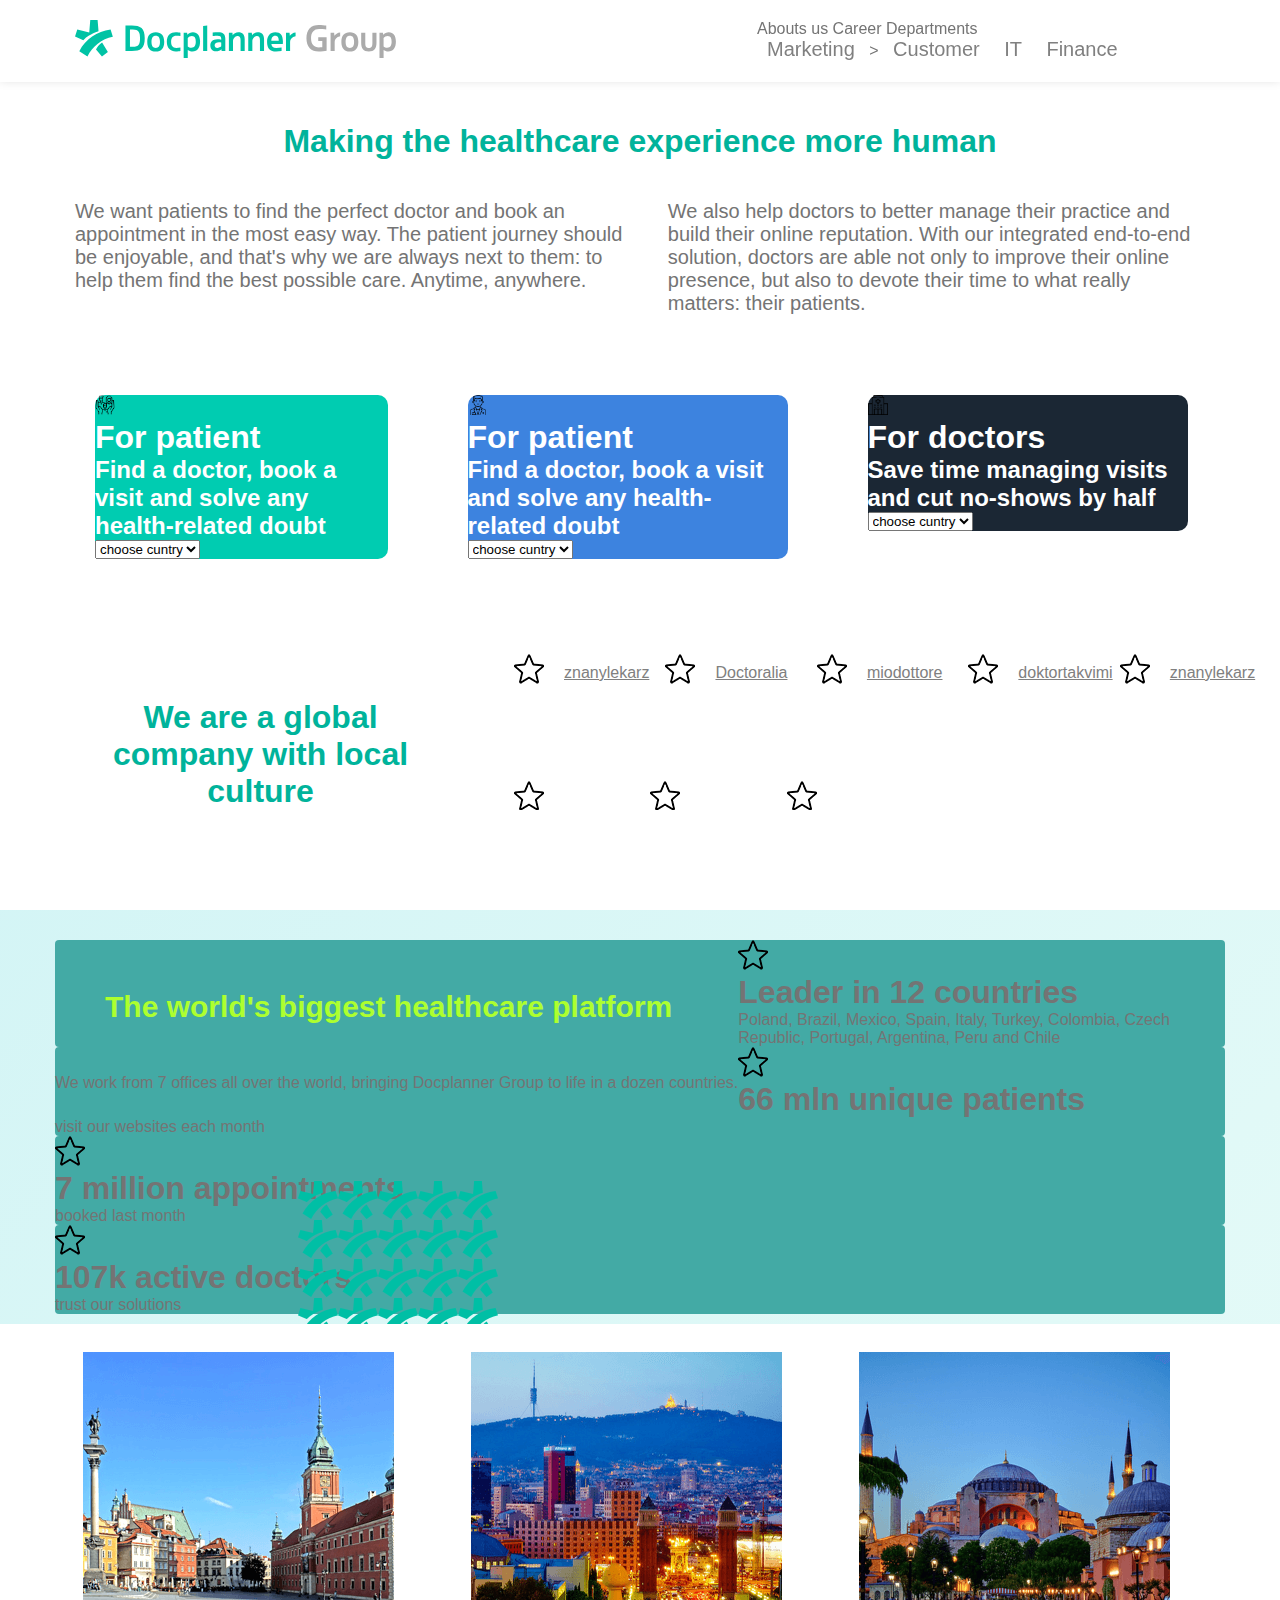
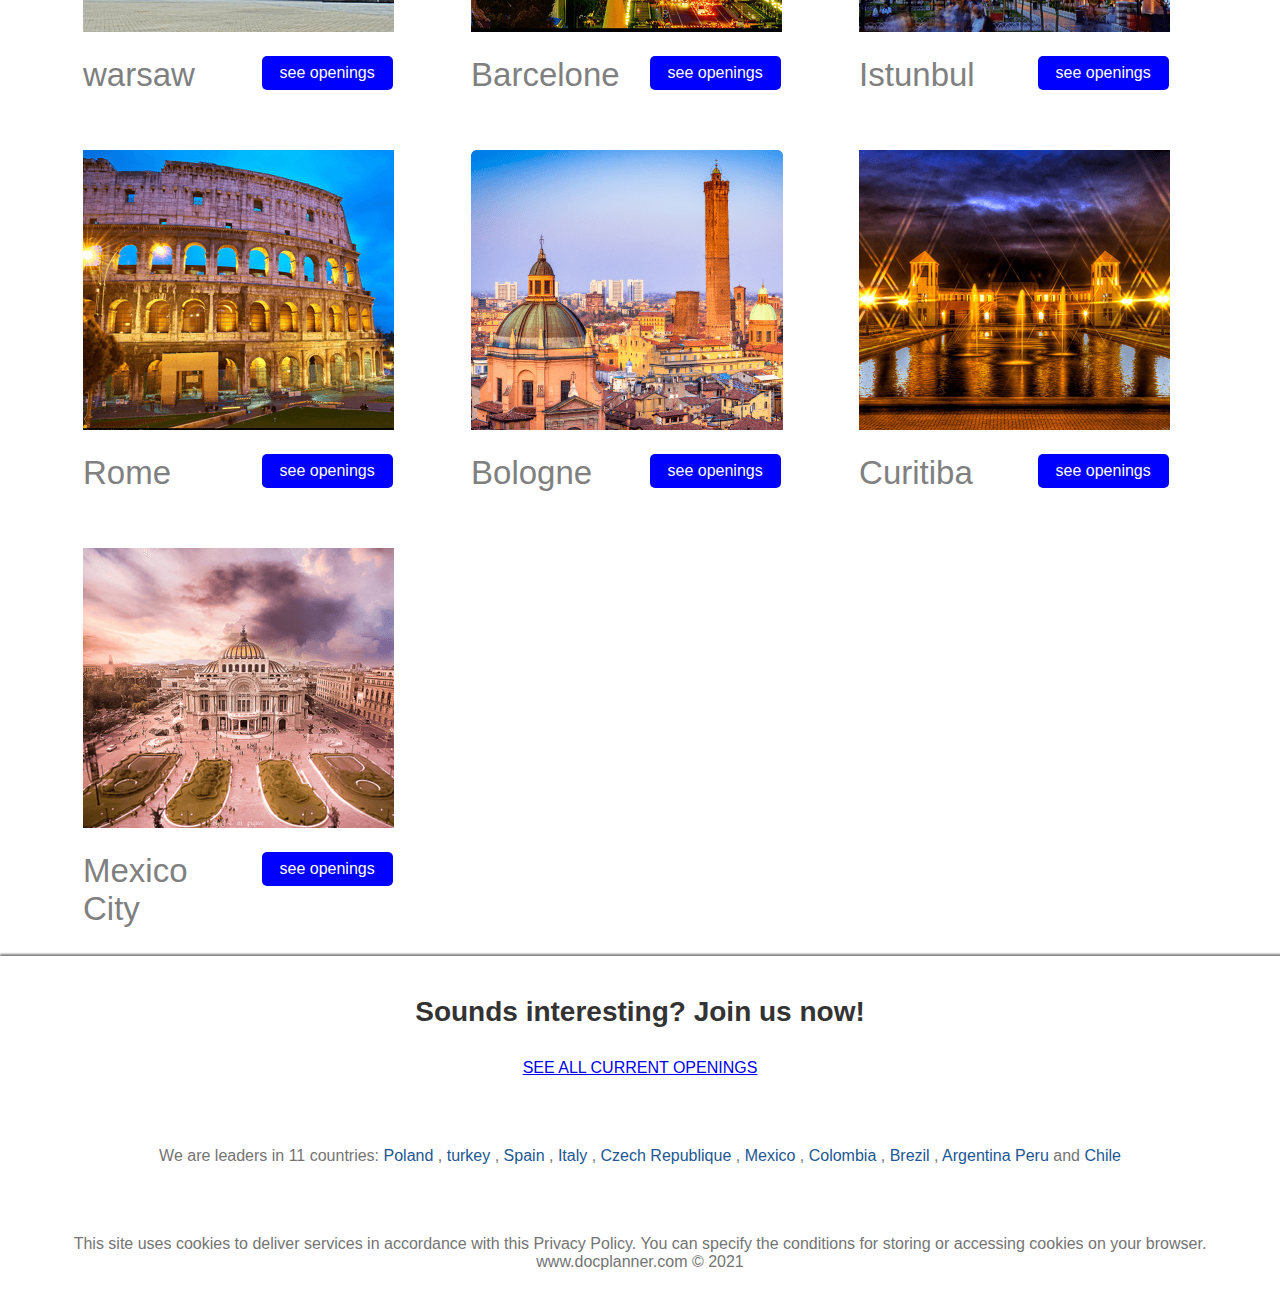
<file: checkpoint2/index.html>
<!DOCTYPE html>
<html lang="en">
<head>
    <meta charset="UTF-8">
    <meta http-equiv="X-UA-Compatible" content="IE=edge">
    <meta name="viewport" content="width=device-width, initial-scale=1.0">
    <title>checkpoint</title>
    <link rel="stylesheet" href="https://cdn.jsdelivr.net/npm/bootstrap@4.6.0/dist/css/bootstrap.min.css" integrity="sha384-B0vP5xmATw1+K9KRQjQERJvTumQW0nPEzvF6L/Z6nronJ3oUOFUFpCjEUQouq2+l" crossorigin="anonymous">

    <link rel="stylesheet" href="style.css">
</head>
<body>

<!-- header -->
    <div class="header">
        <div class="container">
            <div class="header-content">
                    <div class="logo"> <!-- start logo -->
                <img src="./image/logo.svg" alt="logo.svg">
              </div><!-- end logo -->
        <div class="nav"> <!-- start nav -->
            <ul class="liste_Navbar">
                <li id="About_us" href="About us">Abouts us</li>
                <li href="Career">Career</li>
                <li class="drop_menu" href="Departments">Departments</li>
                <ul class="Drop_element">
                  <li class="departments_items">
                    <a href="Marketing">Marketing</a> >
                  </li>
                  <li class="departments_items"><a href="Customer">Customer</a></li>
                  <li class="departments_items"><a href="IT">IT</a></li>
      
                  <li class="departments_items"><a href="Finance">Finance</a></li>
                </ul>
              </ul>
        </div> 
    </div> 
</div>
</div>
</div>
        <div class="clear"></div>
          
    

<!-- section making -->

     <div class="making">
        <div class="container">

            <div class="making-logo">
                <img src="./image/logo2.png" alt="logo2.png">
            </div>
            <h1 class="making-para">Making the healthcare experience more human</h1>
        

        <div class="grid-container">
            <div class="grid-para">We want patients to find the perfect doctor and book an appointment in the most easy way. The patient journey should be enjoyable, and that's why we are always next to them: to help them find the best possible care. Anytime, anywhere.
    
            </div>
            <div class="grid-para">We also help doctors to better manage their practice and build their online reputation. With our integrated end-to-end solution, doctors are able not only to improve their online presence, but also to devote their time to what really matters: their patients.</div>
        </div>
    </div> <!-- end of making -->

    <div class="flex-container"><!-- start flex -->
        <div class="container">
<div>
        <div class="flex-par-cont1">
        <img src="./image/3891490.png" alt="3891490.png" class="logo-flex">
        <h1>For patient</h1>
        <h2>Find a doctor, book a visit and solve any health-related doubt</h2>
        
            <select data-id="domine-switcher">
                <option> choose cuntry</option>
                <option value="https://www.doctoraliar.com/">Argentina</option>
                <option value="https://www.doctoralia.com.br/">Brazil</option>
                <option value="https://www.doctoralia.cl/">Chile</option>
                <option value="https://www.doctoralia.co/">Colombia</option>
                <option value="https://www.znamylekar.cz/">Cezech</option>
                <option value="https://www.miodottore.it/">Italy</option>
                <option value="https://www.doctoralia.com.mx/">Mexico</option>
                <option value="https://www.doctoralia.pe/">Peru</option>
                <option value="https://www.znanylekarz.pl/">Poland</option>
                <option value="https://www.doctoralia.es/">spain</option>
                <option value="https://www.doktortakvimi.com/">turkey</option>

            </select>
        </div>
    </div>
</div>


    <div class="flex-par-cont2">
        <div>
        <img src="./image/920988.png" alt="920988.png" class="logo-flex">
        <h1>For patient</h1>
        <h2>Find a doctor, book a visit and solve any health-related doubt</h2>
        
            <select data-id="domine-switcher">
                <option> choose cuntry</option>
                <option value="https://www.doctoraliar.com/">Argentina</option>
                <option value="https://www.doctoralia.com.br/">Brazil</option>
                <option value="https://www.doctoralia.cl/">Chile</option>
                <option value="https://www.doctoralia.co/">Colombia</option>
                <option value="https://www.znamylekar.cz/">Cezech</option>
                <option value="https://www.miodottore.it/">Italy</option>
                <option value="https://www.doctoralia.com.mx/">Mexico</option>
                <option value="https://www.doctoralia.pe/">Peru</option>
                <option value="https://www.znanylekarz.pl/">Poland</option>
                <option value="https://www.doctoralia.es/">spain</option>
                <option value="https://www.doktortakvimi.com/">turkey</option>

            </select>
        </div>
    </div>
</div>



    <div class="flex-par-cont3">
        <div>
        <img src="./image/3557485.png" alt="3557485.png" class="logo-flex">
        <h1>For doctors</h1>
        <h2>Save time managing visits and cut no-shows by half
        </h2>
        
            <select data-id="domine-switcher">
                <option> choose cuntry</option>
                <option value="https://www.doctoraliar.com/">Argentina</option>
                <option value="https://www.doctoralia.com.br/">Brazil</option>
                <option value="https://www.doctoralia.cl/">Chile</option>
                <option value="https://www.doctoralia.co/">Colombia</option>
                <option value="https://www.znamylekar.cz/">Cezech</option>
                <option value="https://www.miodottore.it/">Italy</option>
                <option value="https://www.doctoralia.com.mx/">Mexico</option>
                <option value="https://www.doctoralia.pe/">Peru</option>
                <option value="https://www.znanylekarz.pl/">Poland</option>
                <option value="https://www.doctoralia.es/">spain</option>
                <option value="https://www.doktortakvimi.com/">turkey</option>

            </select>
        </div>
    </div>
    </div>
    <div class="clear"></div>
      </div> <!-- end flex -->
<!-- start flex2 -->
      <div class="company">
        <div class="container">

        <div class="company-title">

        <h1>We are a global company
            with local culture</h1></div>

            <div class="company-flex">
                    <ul>
                        <a class="back-png" href="https://www.znanylekarz.pl/?__hstc=94104962.f1e3b2e5376f51fea6a66bff5f536d22.1631981485404.1632516923908.1632573859287.12&__hssc=94104962.1.1632573859287&__hsfp=1207226253" target="_blank">znanylekarz</a>
                    </ul>
                    <ul>
                        <a class="back-png" href="https://www.doctoralia.es/?__hstc=94104962.f1e3b2e5376f51fea6a66bff5f536d22.1631981485404.1632516923908.1632573859287.12&__hssc=94104962.1.1632573859287&__hsfp=1207226253" target="_blank">Doctoralia</a>
                    </ul>
                    <ul>
                        <a class="back-png" href="https://www.miodottore.it/?__hstc=94104962.f1e3b2e5376f51fea6a66bff5f536d22.1631981485404.1632516923908.1632573859287.12&__hssc=94104962.1.1632573859287&__hsfp=1207226253" target="_blank">miodottore</a>
                    </ul>
                    <ul>
                        <a class="back-png" href="https://www.doktortakvimi.com/?__hstc=94104962.f1e3b2e5376f51fea6a66bff5f536d22.1631981485404.1632516923908.1632573859287.12&__hssc=94104962.1.1632573859287&__hsfp=1207226253" target="_blank">doktortakvimi</a>
                    </ul>
                    <ul>
                        <a class="back-png" href="https://www.znamylekar.cz/?__hstc=94104962.f1e3b2e5376f51fea6a66bff5f536d22.1631981485404.1632516923908.1632573859287.12&__hssc=94104962.1.1632573859287&__hsfp=1207226253" target="_blank">znanylekarz</a>
                    </ul>
                    <ul>
                        <a href="https://www.tuotempo.com/fr/?__hstc=94104962.f1e3b2e5376f51fea6a66bff5f536d22.1631981485404.1632516923908.1632573859287.12&__hssc=94104962.1.1632573859287&__hsfp=1207226253" target="_blank"></a>
                    </ul>
                    <ul>
                        <a href="https://www.gipo.it/?__hstc=94104962.f1e3b2e5376f51fea6a66bff5f536d22.1631981485404.1632516923908.1632573859287.12&__hssc=94104962.1.1632573859287&__hsfp=1207226253" target="_blank"></a>
                    </ul>
                    <ul>
                        <a href="https://clinic-cloud.com/" target="_blank"></a>
                    </ul>
                            </div>
    </div>
    <div class="clear"></div>
</div>

    <!-- bootstrap  section  -->

<div class="platform">
<div class="container">
    <div class="row">
<div class="col-md-6">
    <div class="titlep">
    <h1 class="title-platform">
        The world's biggest
    healthcare platform
    </h1>
    <p class="para-platform"> We work from 7 offices all over the world, bringing Docplanner Group to life in a dozen countries.</p>
</div>
</div>
<div class="col-md-6">

    <div class="row">
            <div class="col-md-6"><!-- divise en deux colonne -->
                    <div class="col-md-12">
                    <img src="./image/etoile.png" alt="etoile.png">
                    <h1 class="title-col">Leader in 12 countries</h1>
                    <p>Poland, Brazil, Mexico, Spain, Italy, Turkey, Colombia, Czech Republic, Portugal, Argentina, Peru and Chile</p>
                    </div>
                    <div class="col-md-12">
                        <img src="./image/etoile.png" alt="etoile.png">
                        <h1 class="title-col">66 mln unique patients</h1>
                        <p>visit our websites each month</p>

                    </div>
            </div>
            <div class="col-md-6"><!-- divise en deux colonne -->
                <div class="col-md-12">

                    <img src="./image/etoile.png" alt="etoile.png">
                    <h1 class="title-col">7 million appointments</h1>
                    <p>booked last month</p>
                </div>
                <div class="col-md-12">
                    <img src="./image/etoile.png" alt="etoile.png">
                    <h1 class="title-col">107k active doctors</h1>
                    <p>trust our solutions</p>
                </div>

            </div>



    </div>






</div>




    </div>



</div>

</div>

    <div class="office"><!-- debut section globale -->
        <div class="container">

        <div class="office-pays"> <!-- par pays -->
            <div>
                <a href="https://www.docplanner.com/career?&loc=poland#jobs-offers">
                <img src="./image/warsaw.png" alt="warsaw.png">

                <div class="btn-title">       
                    <div class="title-office-pays">
                            warsaw
                        </div>
                        <span class="btn-office-pays"> see openings</span>
                    </div> 
                </a>

            </div>
        </div>



        <div class="office-pays"> <!-- par pays -->
            <div>
                <a href="https://www.docplanner.com/career?&loc=spain#jobs-offers">
                <img src="./image/barcelona.png" alt="barcelona.png">
                <div class="btn-title">       
                <div class="title-office-pays">
                            Barcelone
                        </div>
                        <span class="btn-office-pays"> see openings</span>
                    </div> 
                </a>

            </div>
        </div>


        <div class="office-pays"> <!-- par pays -->
            <div>
                <a href="https://www.docplanner.com/career?&loc=turkey#jobs-offers">
                <img src="./image/istanbul.png" alt="Istunbul.png">
                <div class="btn-title">       
                <div class="title-office-pays">
                            Istunbul
                        </div>
                        <span class="btn-office-pays"> see openings</span>
                    </div> 
                </a>

            </div>
        </div>
        <div class="office-pays"> <!-- par pays -->
            <div>
                <a href="https://www.docplanner.com/career?&loc=italy#jobs-offers">
                <img src="./image/rome.png" alt="Rome.png">
                <div class="btn-title">       
                <div class="title-office-pays">
                            Rome
                        </div>
                        <span class="btn-office-pays"> see openings</span>
                    </div> 
                </a>

            </div>
        </div>
        <div class="office-pays"> <!-- par pays -->
            <div>
                <a href="https://www.docplanner.com/career?&loc=italy#jobs-offers">
                <img src="./image/bologna.png" alt="Bologne.png">
                <div class="btn-title">       
                <div class="title-office-pays">
                            Bologne
                        </div>
                        <span class="btn-office-pays"> see openings</span>
                    </div> 
                </a>

            </div>
        </div>
        <div class="office-pays"> <!-- par pays -->
            <div>
                <a href="https://www.docplanner.com/career?&loc=brazil#jobs-offers">
                <img src="./image/curitiba.png" alt="Curitiba.png">
                <div class="btn-title">       
                <div class="title-office-pays">
                            Curitiba
                        </div>
                        <span class="btn-office-pays"> see openings</span>
                    </div> 
                </a>

            </div>
        </div>
        <div class="office-pays"> <!-- par pays -->
            <div>
                <a href="https://www.docplanner.com/career?&loc=mexico#jobs-offers">
                <img src="./image/mexico-city.png" alt="mexico-city.png">
                <div class="btn-title">       
                <div class="title-office-pays">
                            Mexico City
                        </div>
                        <span class="btn-office-pays"> see openings</span>
                    </div> 
                </a>

            </div>
        </div>
        <div class="clear"></div>



    </div>

   </div>












<!-- head-footer -->
<div class="footer">
    <div class="container">


    <div class="title">
        <h1>Sounds interesting? Join us now!</h1>
    </div>
    <div class="buton">
        <a href="https://www.docplanner.com/career" class="btn"> SEE ALL CURRENT OPENINGS</a>
    </div >
    
    <div class="leader-country">
        <p>We are leaders in 11 countries:
            <a href="https://www.znanylekarz.pl/?__hstc=94104962.f1e3b2e5376f51fea6a66bff5f536d22.1631981485404.1632079759750.1632134068283.4&__hssc=94104962.14.1632134068283&__hsfp=1207226253" target="_blank">Poland</a> 
            ,
            <a href="https://www.doktortakvimi.com/?__hstc=94104962.f1e3b2e5376f51fea6a66bff5f536d22.1631981485404.1632079759750.1632134068283.4&__hssc=94104962.14.1632134068283&__hsfp=1207226253" target="_blank"> turkey</a> 
            ,
            <a href="https://www.doctoralia.es/?__hstc=94104962.f1e3b2e5376f51fea6a66bff5f536d22.1631981485404.1632079759750.1632134068283.4&__hssc=94104962.14.1632134068283&__hsfp=1207226253  " target="_blank">Spain</a>
            ,
            <a href="https://www.miodottore.it/?__hstc=94104962.f1e3b2e5376f51fea6a66bff5f536d22.1631981485404.1632079759750.1632134068283.4&__hssc=94104962.15.1632134068283&__hsfp=1207226253" target="_blank">Italy</a> 
            ,
            <a href="https://www.znamylekar.cz/?__hstc=94104962.f1e3b2e5376f51fea6a66bff5f536d22.1631981485404.1632079759750.1632134068283.4&__hssc=94104962.15.1632134068283&__hsfp=1207226253" target="_blank">Czech Republique</a>
            ,
            <a href="https://www.doctoralia.co/?__hstc=94104962.f1e3b2e5376f51fea6a66bff5f536d22.1631981485404.1632079759750.1632134068283.4&__hssc=94104962.15.1632134068283&__hsfp=1207226253" target="_blank">Mexico</a>
            ,
            <a href="https://www.doctoralia.com.br/?__hstc=94104962.f1e3b2e5376f51fea6a66bff5f536d22.1631981485404.1632079759750.1632134068283.4&__hssc=94104962.15.1632134068283&__hsfp=1207226253" target="_blank">Colombia</a>
            ,
            <a href="https://www.doctoralia.pe/?__hstc=94104962.f1e3b2e5376f51fea6a66bff5f536d22.1631981485404.1632079759750.1632134068283.4&__hssc=94104962.15.1632134068283&__hsfp=1207226253" target="_blank">Brezil</a>
            ,
            <a href="https://www.doctoralia.cl/?__hstc=94104962.f1e3b2e5376f51fea6a66bff5f536d22.1631981485404.1632079759750.1632134068283.4&__hssc=94104962.15.1632134068283&__hsfp=1207226253" target="_blank">Argentina</a>
            <a href="https://www.doctoralia.cl/?__hstc=94104962.f1e3b2e5376f51fea6a66bff5f536d22.1631981485404.1632134068283.1632258981863.5&__hssc=94104962.6.1632258981863&__hsfp=1207226253">Peru</a>
            and
            <a href="https://www.doctoralia.pe/?__hstc=94104962.f1e3b2e5376f51fea6a66bff5f536d22.1631981485404.1632134068283.1632258981863.5&__hssc=94104962.6.1632258981863&__hsfp=1207226253">Chile</a>
        </p>
        </div>
       
<p class="text-footer">This site uses cookies to deliver services in accordance with this Privacy Policy. You can specify the conditions for storing or accessing cookies on your browser.

    www.docplanner.com © 2021</p>
</div>
</div>
<link rel="stylesheet" href="https://cdn.jsdelivr.net/npm/bootstrap@4.6.0/dist/css/bootstrap.min.css" integrity="sha384-B0vP5xmATw1+K9KRQjQERJvTumQW0nPEzvF6L/Z6nronJ3oUOFUFpCjEUQouq2+l" crossorigin="anonymous">
</body>
</html>
</file>
<file: checkpoint2/style.css>
* {
    margin: 0;
    padding: 0;
box-sizing: border-box;
}
.container{
    width: 1170px;
    margin:0 auto;
}
.clear{
    clear: both;
}
body{
    font-family: sans-serif;
    color: #747474;
}


/*header*/

.header{background-color: white;
position: fixed;
width: 100%;
box-shadow:0 -2px 10px 0 rgb(0 0 0 / 15%);
}

.header .logo  {width: 60%;
    float: left;
    padding: 10px;}
.header .content{
}

.header .logo img{
    padding: 10px;
    width: 50%;
    height: 70%;
}

.header .nav{ 
    width: 40%;
    float: right;
    list-style: none;
    padding: 20px 0px;
}

.header .nav li{ display: inline-block;}

.header .nav li a {
    color: gray;
    margin: 10px;
    font-size: 20px;

text-decoration: none;}
.header .nav li a:hover {
    color: aquamarine;
}
 .making .making-logo img {
     padding: 40px;
margin-left: 480px; }
.making  .making-para{
    text-align:center ;
    color: #00b39b;
}
    .grid-para {
       padding: 20px;
       text-align:left;
        font-family: Roboto,Arial,sans-serif;
        color: #747474;
        font-size: 0px;
        display: grid;
    margin-block-start: 1em;
    margin-block-end: 1em;
}
.grid-container{
    display: grid;
grid-template-columns: auto auto;}
.making .grid-para{
    font-size: 20px;
}
/*flex*/

img.logo-flex {
    width: 20px;
    height: 20px;
}
.flex-par-cont1{
    width: 25%;
 
    text-align:start ;
    background-color: #00ccb1;
    color: white;
    border-radius: 10px;

    float: left;
    margin: 40px;
}
.flex-container h1 h2{

font-size: 24px;
color: white;}
.flex-par-cont2{
    width: 25%;
 
    text-align:start ;
    background-color: #3d83df;
    color: white;
    border-radius: 10px;
float: left;
margin: 40px;}
.flex-par-cont3{
    width: 25%;
 
    text-align:start ;
    background-color: #1b2734;
    color: white;
    border-radius: 10px;
    float: left;
    margin: 40px;
}

.company .company-title{
    width: 30%;
    float: left;
    color: #00b39b;
    font-family: Roboto,Arial,sans-serif;
    margin: 20px 30px;
    padding:80px 4px;
    text-align: center;
}




.company .company-flex img{padding: 20px;
    width: 20px ;
}
.company .company-flex ul{
    padding: 48px;
    display: inline-block;
}
.company .company-flex a.back-png {display: inline-block;
    color: gray;
    padding-left: 70px;
    background: url(./image/etoile.png);
    background-repeat: no-repeat;
    background-position: left;
    padding:17px 1px 27px 50px}
.company .company-flex a {
    color: gray;
    padding-left: 70px;
    background: url(./image/etoile.png);
    background-repeat:no-repeat ;
    width: 10px;
    height: 10px;
    padding: 6px 18px;
   }
/*office*/

    .office .office-pays  { 
        width: 28%;
         display: inline-block;
         margin: 28px;
    
    
    }
    .office .office-pays:hover{
        
    }
    .office .btn-title{  margin-top: 20px;
    
    }
    .office  .title-office-pays{
        width: 40%;
        text-decoration: none;
        font-size: 33px;
        color: grey;
        float: left;
    }
    .office .btn-office-pays  {width: 40%;
        background-color: blue;
        border-radius: 5px;
        color: white;
        margin-right: 18px;
    padding: 8px;
    float: right;
    text-align: center;}
    .office .btn-office-pays:hover{
        background-color: rgb(43, 43, 105);
    }
    
/*section platform*/

.platform{
    background: #e5faf8;
    position: relative;
    background-image: linear-gradient(
-45deg,rgba(0,204,177,.01) 5%,rgba(61,199,223,.1));
    padding: 1.875em 0 .625em;
    overflow: hidden;
}
.platform::after{
    position: absolute;
    content: "";
    background-image: url(./image/sygnet.png);
    left: 298px;
    right: inherit;
    top: inherit;
    bottom: -77px;
    width: 200px;
    height: 220px;
}
.platform .titlep{
float: left;}

.platform .title-platform{
    color: greenyellow;
font-size: 30px;
padding: 50px;

text-align: start;
}
.platform .col-md-12{
    background: rgb(67, 170, 165);
    border-color: gray;
border-radius: 4px;}








    /*footer*/
.footer { background-color: transparent;
        text-align: center;
        padding: 20px;
        box-shadow:2px 0px 2px 2px gray;
    }
    .footer .title{
        padding: 20px;

        font-size: 14px;
        color: #333;
        margin-bottom: .75em;
    }
    .footer .buton a:hover{
        border-radius: 20px;
        text-decoration: none;
        width: 30%;
        margin: 20px ;
        padding: 20px;
        border: burlywood;
        background: blue;
        color: cornsilk;}
        .footer .btn a:hover
        {color: gray;}
        .footer .leader-country{
            padding: 70px;
        }
.footer .leader-country a{
    text-align:start;
    
    text-decoration:none;
    color: rgb(34, 87, 146);
}
.footer .leader-country a:hover{
    text-decoration: underline;

}
</file>
